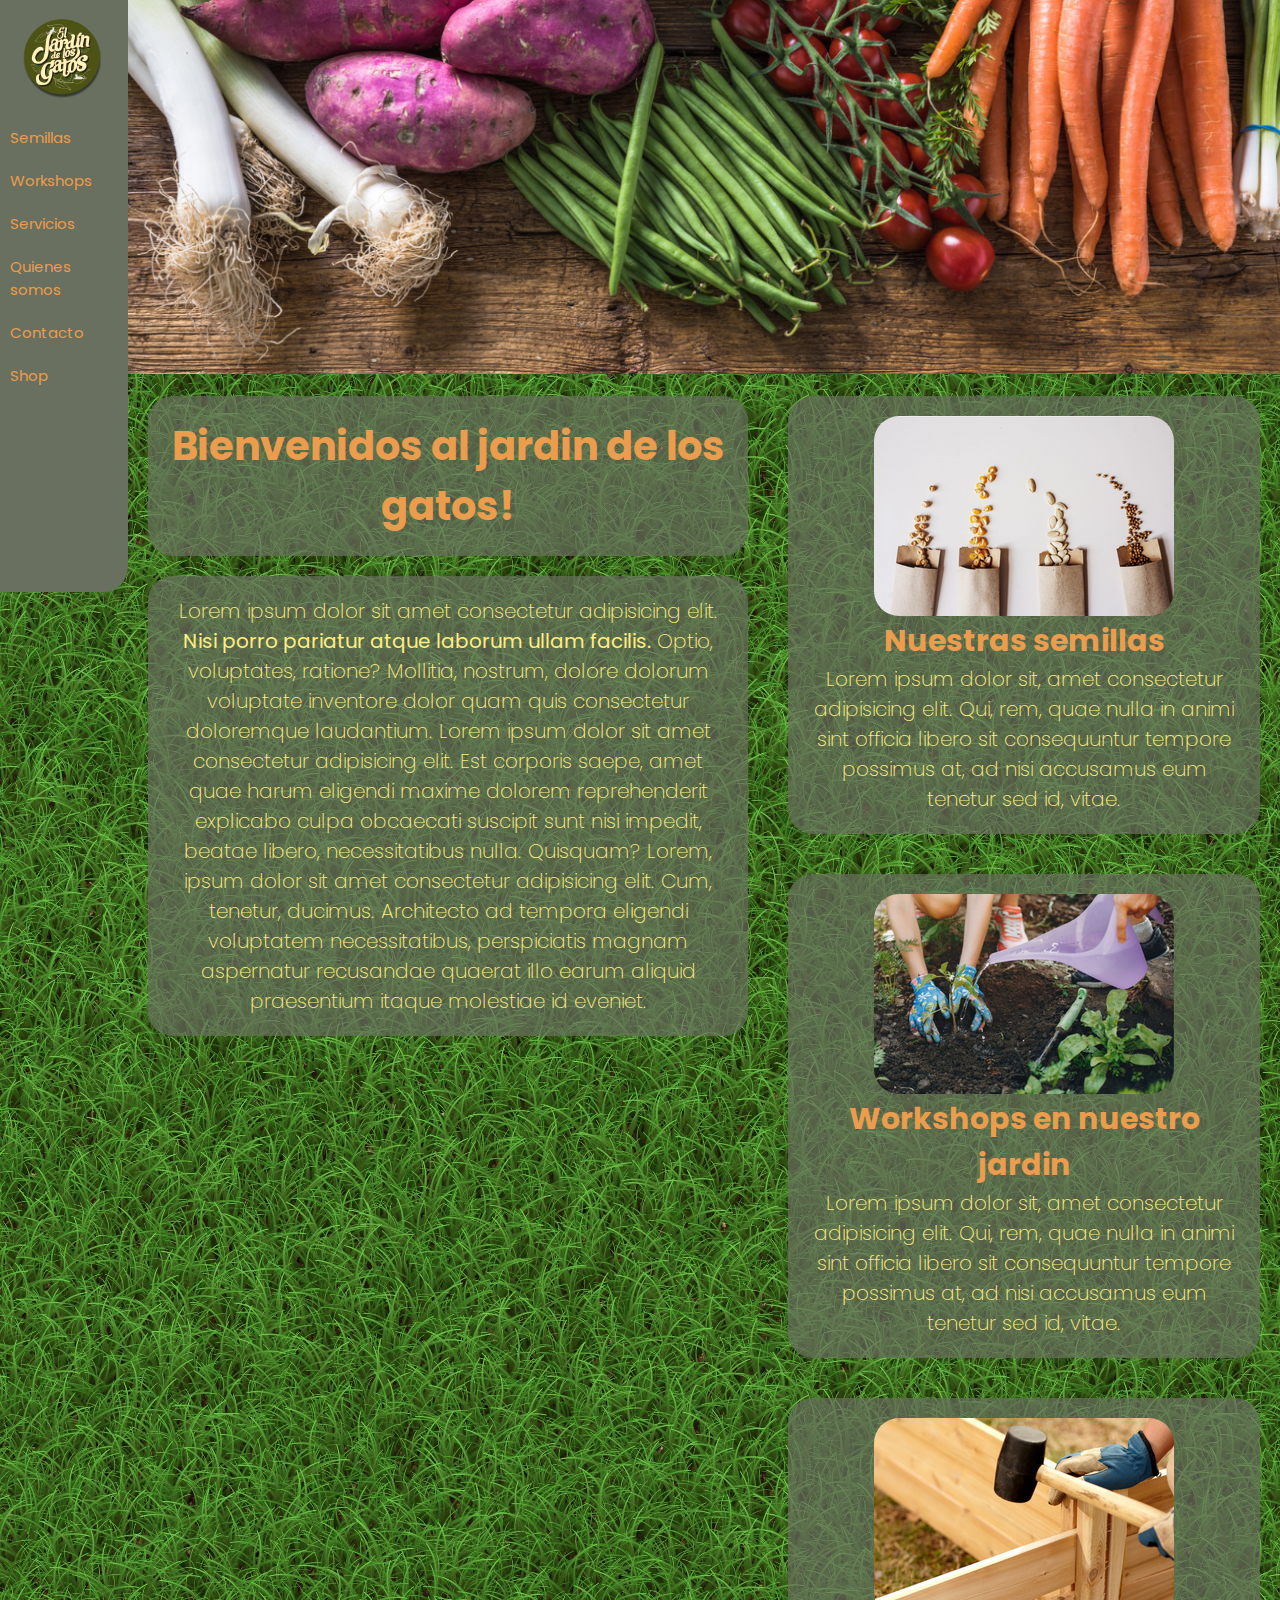
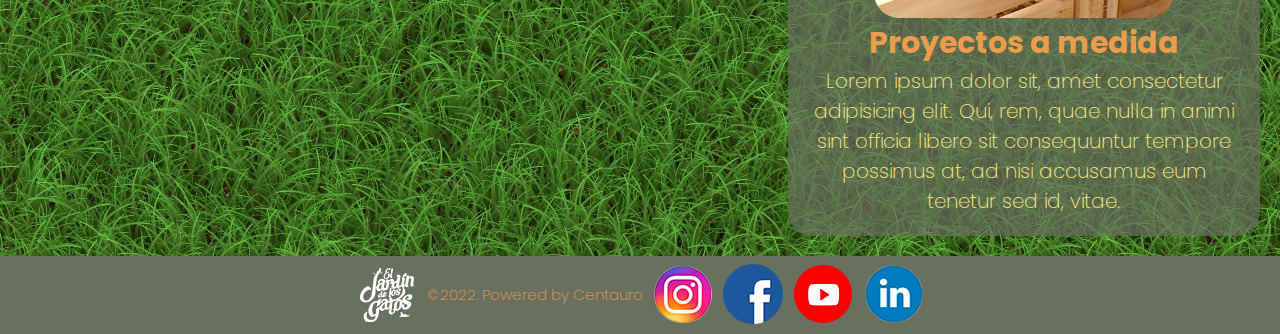
<file: index.html>
<!DOCTYPE html>
<html lang="en">
<head>
	<meta charset="UTF-8">
	<meta name="viewport" content="width=device-width, initial-scale=1.0">
	<title>El jardin de los gatos</title>
	<link rel="shortcut icon" href="img/favicon.ico">
	<link rel="stylesheet" href="css/style.css">
</head>
<body>
    <!-- Start Container -->
    <div class="grid-container">
        <!-- Start-Nav -->
	<nav id="nav-grid">
        <a href="/index.html">
            <img src="img/isologo-transparente-2.svg" class="isologo"  alt="Isologo del jardin de los gatos">
		</a>
        <ul>
			<li><a href="views/semillas.html">Semillas</a></li>
			<li><a href="views/workshops.html">Workshops</a></li>
			<li><a href="views/servicios.html">Servicios</a></li>
			<li><a href="views/quienes-somos.html">Quienes somos</a></li>
			<li><a href="views/contacto.html">Contacto</a></li>
			<li><a href="views/shop.html">Shop</a></li>
		</ul>
	</nav>
    <!-- End-Nav -->
    <header id="header-grid">
        <img src="img/shop-hero-4.png" alt="una fantastica cosecha de vegetales">
    </header>
    <!-- Start Main -->
    <main id="main-grid">
        <h1 class="text-center grey-background-h1">Bienvenidos al jardin de los gatos!</h1>
        <p class="text-center grey-background">Lorem ipsum dolor sit amet consectetur adipisicing elit.
            <strong> Nisi porro pariatur atque laborum ullam facilis.</strong> Optio, voluptates, ratione? Mollitia, nostrum, 
            <b></b>dolore dolorum voluptate inventore dolor quam quis consectetur doloremque laudantium. 
            Lorem ipsum dolor sit amet consectetur adipisicing elit. Est corporis saepe, amet quae harum eligendi maxime dolorem 
            reprehenderit explicabo culpa obcaecati suscipit sunt nisi impedit, beatae libero, necessitatibus nulla. Quisquam? 
            Lorem, ipsum dolor sit amet consectetur adipisicing elit. Cum, tenetur, ducimus. Architecto ad tempora eligendi 
            voluptatem necessitatibus, perspiciatis magnam aspernatur recusandae quaerat illo earum aliquid praesentium itaque
            molestiae id eveniet.</b></p>
    </main>
    <!-- End Main -->
    <aside id="aside-grid">
        <article class="grey-background-articules text-center">
            <figure>
                <a href="views/semillas.html">
                    <img class="round-borders-25" src="img/semillas-small.png" alt="algunos tipos de semillas">
                </a>
            </figure>
                <h2>Nuestras semillas</h2>
                    <p>Lorem ipsum dolor sit, amet consectetur adipisicing elit. Qui, rem, quae nulla in animi sint officia libero sit consequuntur tempore possimus at, ad nisi accusamus eum tenetur sed id, vitae. </p>
        </article>
        <article class="grey-background-articules text-center">
            <figure>
                <a href="views/workshops.html">
                    <img class="round-borders-25" src="img/workshops-small.png" alt="personas trabajando en la huerta">
                </a>
            </figure>
                <h2>Workshops en nuestro jardin</h2>
                    <p>Lorem ipsum dolor sit, amet consectetur adipisicing elit. Qui, rem, quae nulla in animi sint officia libero sit consequuntur tempore possimus at, ad nisi accusamus eum tenetur sed id, vitae. </p>
        </article>
        <article class="grey-background-articules text-center">
            <figure>
                <a href="views/servicios.html">
                    <img class="round-borders-25" src="img/servicios-small.png" alt="armado de un cantero de madera">
                </a>
            </figure>
                <h2>Proyectos a medida</h2>
                    <p>Lorem ipsum dolor sit, amet consectetur adipisicing elit. Qui, rem, quae nulla in animi sint officia libero sit consequuntur tempore possimus at, ad nisi accusamus eum tenetur sed id, vitae.</p>
        </article>		
    </aside>
    <!-- Start-Footer -->
    <footer id="footer-grid">
        <img class="f-spacing" src="img/jardin-de-los-gatos-B.svg" alt="Isologo del jardin de los gatos">
            <p class="f-spacing text-powered-by">©2022. Powered by Centauro</p>
        <a href="https://www.instagram.com" target="_blank">
            <img class="f-spacing" src="img/instagram-logo.svg" class="sn-logos" alt="icono de instagram">
        </a>
        <a href="https://www.facebook.com" target="_blank">
            <img class="f-spacing" src="img/facebook-logo.svg" class="sn-logos" alt="icono de facebook">
        </a>
        <a href="https://www.youtube.com" target="_blank">
            <img class="f-spacing" src="img/youtube-logo.svg" class="sn-logos" alt="icono de youtube">
        </a>
        <a href="https://www.linkedin.com" target="_blank">
            <img class="f-spacing" src="img/linkedin-logo.svg" class="sn-logos" alt="icono de linkedin">
        </a>
    </footer>
</div>
	<!-- End-Container -->
</body>
</html>
</file>
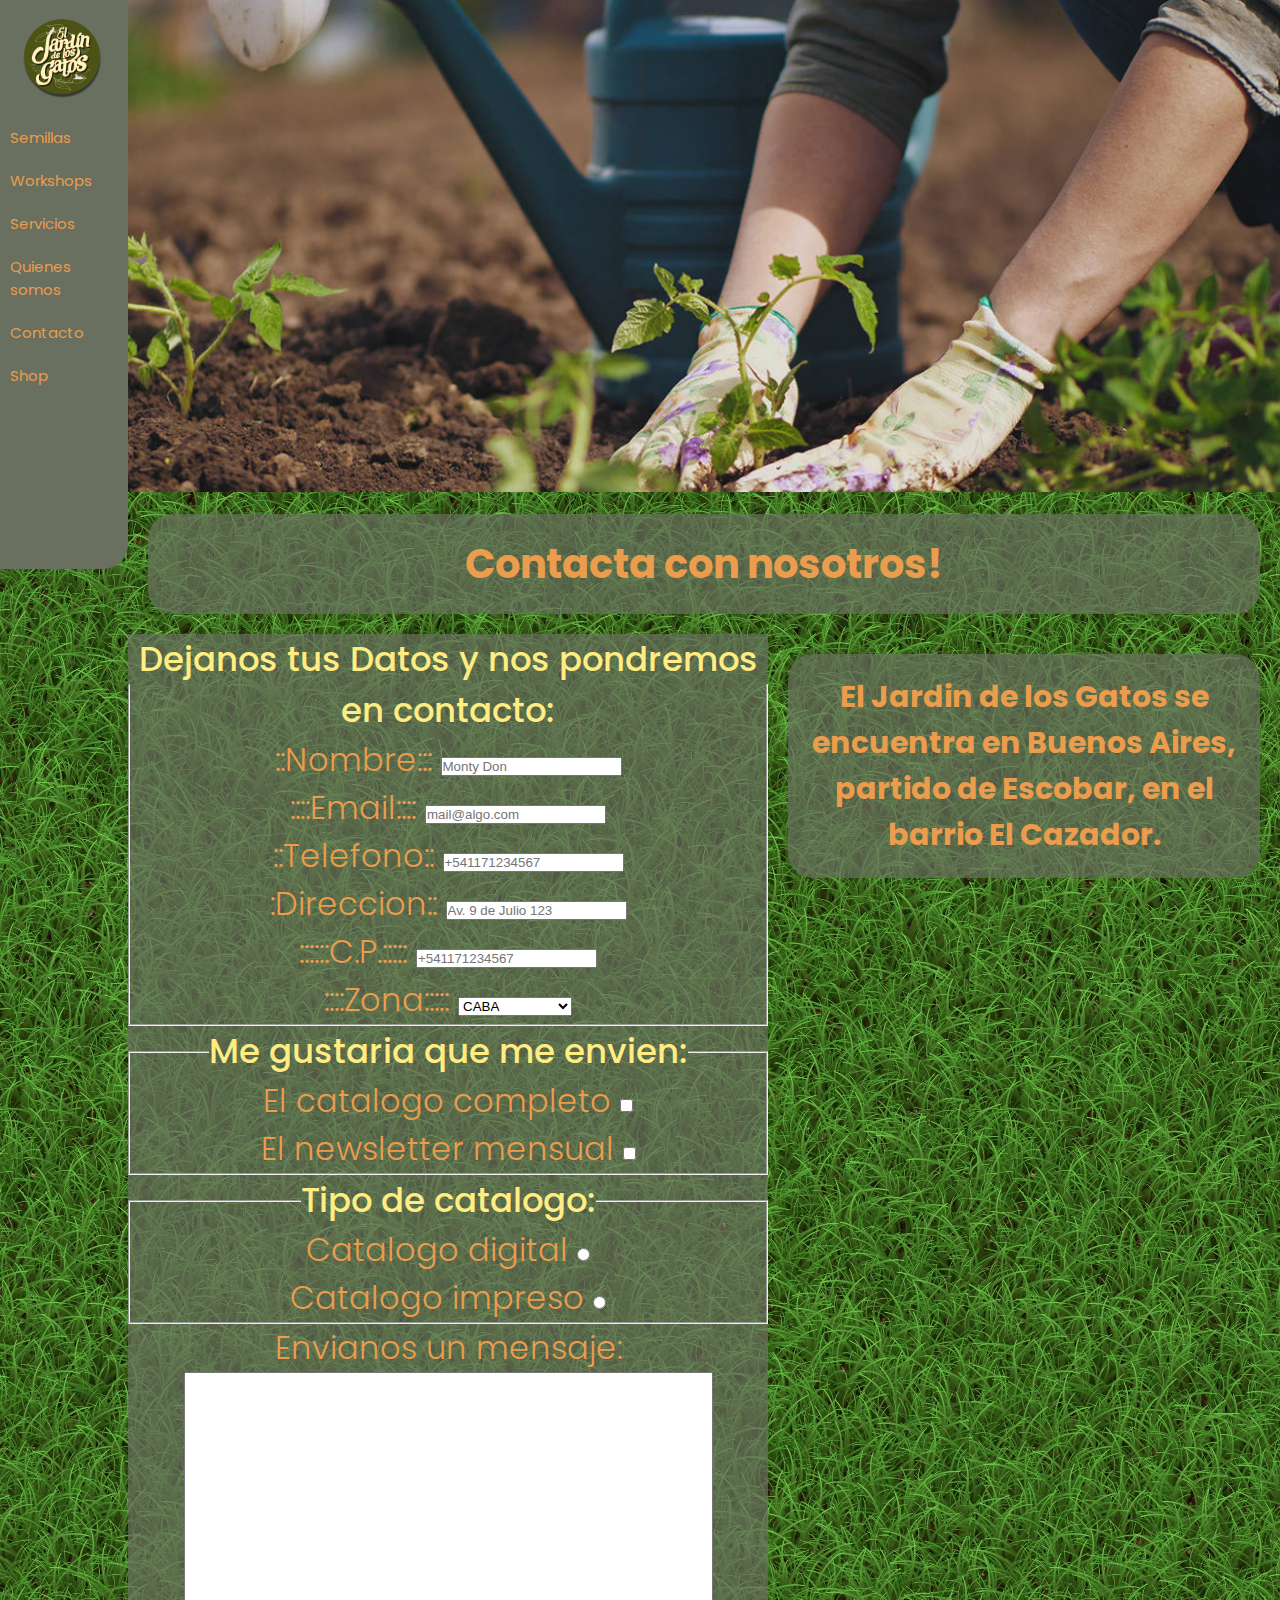
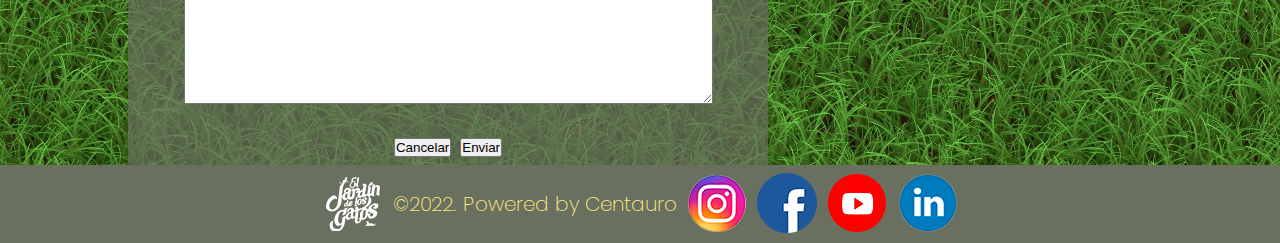
<file: views/contacto.html>
<!DOCTYPE html>
<html lang="en">
<head>
	<meta charset="UTF-8">
	<meta name="viewport" content="width=device-width, initial-scale=1.0">
	<title>Contacto - El jardin de los gatos</title>
	<link rel="shortcut icon" href="../img/favicon.ico">
	<link rel="stylesheet" href="../css/style.css">
</head>
<body>
	<!-- Start-Container -->
	<div class="grid-container">
		<!-- Start-Nav -->
	<nav id="nav-grid">
		<a href="../index.html">
			<img src="../img/isologo-transparente-2.svg" class="isologo" alt="Isologo del jardin de los gatos">
		</a>
		<ul>
			<li><a href="../views/semillas.html">Semillas</a></li>
			<li><a href="../views/workshops.html">Workshops</a></li>
			<li><a href="../views/servicios.html">Servicios</a></li>
			<li><a href="../views/quienes-somos.html">Quienes somos</a></li>
			<li><a href="#contacto">Contacto</a></li>
			<li><a href="../views/shop.html">Shop</a></li>
		</ul>
	</nav>
	<!-- End-Nav -->
	<header id="header-grid">
		<img src="../img/contact.png" alt="Una persona plantando tomates">
		<br>
		<h1 class="text-center grey-background-h1">Contacta con nosotros!</h1>
    </header>
	<!-- Start-Main -->
	<main id="main-grid">
		<section>
			<form action="envio.php" id="contacto">
				<fieldset>
					<legend>Dejanos tus Datos y nos pondremos en contacto:</legend>
					<label for="name">::Nombre:::</label>
					<input type="text" id="name" placeholder="Monty Don">
					<br>
					<label for="email">::::Email::::</label>
					<input type="email" id="email" placeholder="mail@algo.com">
					<br>
					<label for="telefono">::Telefono::</label>
					<input type="tel" id="telefono" placeholder="+541171234567">
					<br>
					<label for="direccion">:Direccion::</label>
					<input type="text" id="direccion" placeholder="Av. 9 de Julio 123">
					<br>
					<label for="cp">::::::C.P.:::::</label>
					<input type="text" id="cp" placeholder="+541171234567">
					<br>
					<label for="">::::Zona:::::</label>
					<select name="zona" id="zona">
						<option value="caba">CABA</option>
						<option value="bsas">Buenos Aires</option>
						<option value="interior">Interior del pais</option>
					</select>
				</fieldset>
				<fieldset>
					<legend>Me gustaria que me envien:</legend>
					<label for="catalogo">El catalogo completo</label>
					<input type="checkbox" id="catalogo" value="catalogo">
					<br><label for="newsletter">El newsletter mensual</label>
					<input type="checkbox" id="newsletter" value="newsletter">
				</fieldset>
				<fieldset>
					<legend>Tipo de catalogo:</legend>
					<label for="digital">Catalogo digital</label>
					<input type="radio" id="digital" name="tipo-de-catalogo" value="digital">
					<br>
					<label for="impreso">Catalogo impreso</label>
					<input type="radio" id="impreso" name="tipo-de-catalogo" value="impreso">
					<br>
				</fieldset>
				<label for="mensaje">Envianos un mensaje:</label>
				<br>
				<textarea name="" id="mensaje" cols="64" rows="22"></textarea>
				<br>
				<input type="reset" value="Cancelar">
				<input type="submit" value="Enviar">
			</form>  
		</section>
	</main>
	<!-- End-Main -->
	<aside id="aside-grid">
		<section>
			<h2 class="text-center grey-background-articules">El Jardin de los Gatos se encuentra en Buenos Aires, partido de Escobar, en el barrio El Cazador.		
			</h2>
			<div class="text-center">
				<iframe class="photo-size" src="https://www.google.com/maps/embed?pb=!1m18!1m12!1m3!1d6590.046747241598!2d-58.76324277003583!3d-34.324424122131!2m3!1f0!2f0!3f0!3m2!1i1024!2i768!4f13.1!3m3!1m2!1s0x95bb608abdf2b761%3A0x83151a013d64de5!2sEl%20Cazador%2C%20Bel%C3%A9n%20de%20Escobar%2C%20Provincia%20de%20Buenos%20Aires!5e0!3m2!1ses-419!2sar!4v1653788961650!5m2!1ses-419!2sar" width="600" height="450" style="border:0;" allowfullscreen="" loading="lazy" referrerpolicy="no-referrer-when-downgrade"></iframe>
			</div>
		</section>
	</aside>
    <footer id="footer-grid">
		<img class="f-spacing" src="../img/jardin-de-los-gatos-B.svg" alt="Isologo del jardin de los gatos">
		<p class="f-spacing">©2022. Powered by Centauro</p>
		<a href="https://www.instagram.com" target="_blank">
			<img class="f-spacing" src="../img/instagram-logo.svg" alt="icono de instagram">
		</a>
		<a href="https://www.facebook.com" target="_blank">
			<img class="f-spacing" src="../img/facebook-logo.svg" alt="icono de facebook">
		</a>
		<a href="https://www.youtube.com" target="_blank">
			<img class="f-spacing" src="../img/youtube-logo.svg" alt="icono de youtube">
		</a>
		<a href="https://www.linkedin.com" target="_blank">
			<img class="f-spacing" src="../img/linkedin-logo.svg" alt="icono de linkedin">
		</a>
    </footer>
</div>
<!-- End-Container -->
</body>
</html>
</file>
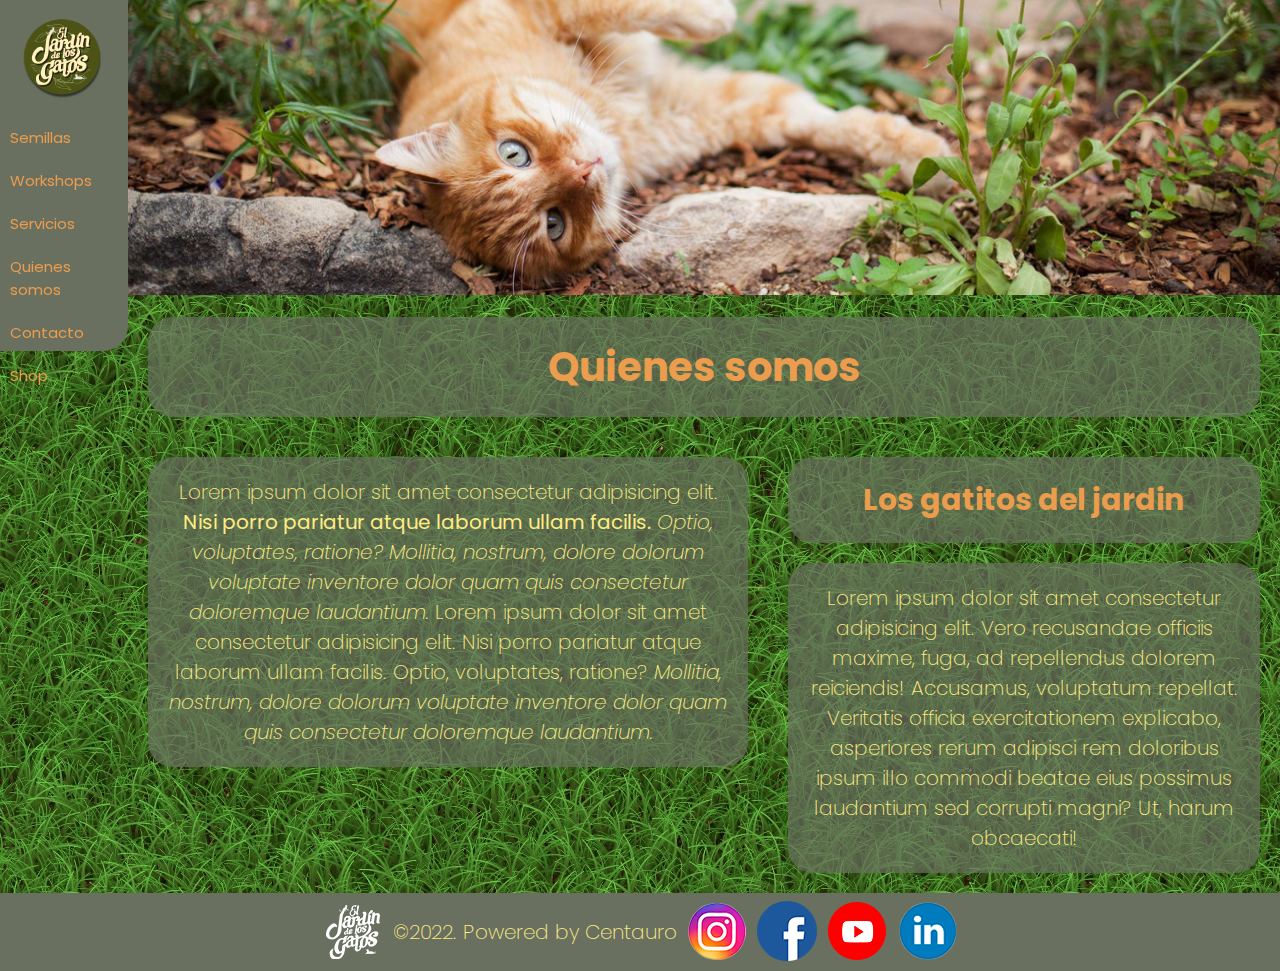
<file: views/quienes-somos.html>
<!DOCTYPE html>
<html lang="en">
<head>
	<meta charset="UTF-8">
	<meta name="viewport" content="width=device-width, initial-scale=1.0">
	<title>Quienes somos - El jardin de los gatos</title>
	<link rel="shortcut icon" href="../img/favicon.ico">
	<link rel="stylesheet" href="../css/style.css">
</head>
<body>
    <!-- Start-Container -->
    <div class="grid-container">
        <!-- Start-Nav -->
	<nav id="nav-grid">
		<a href="../index.html">
            <img src="../img/isologo-transparente-2.svg" class="isologo" alt="Isologo del jardin de los gatos">
		</a>
		<ul>
			<li><a href="../views/semillas.html">Semillas</a></li>
			<li><a href="../views/workshops.html">Workshops</a></li>
			<li><a href="../views/servicios.html">Servicios</a></li>
			<li><a href="../views/quienes-somos.html">Quienes somos</a></li>
			<li><a href="../views/contacto.html#contacto">Contacto</a></li>
			<li><a href="../views/shop.html">Shop</a></li>
		</ul>
	</nav>
    <!-- End-Nav -->
	<header id="header-grid">
        <img src="../img/quienes-somos.png" alt="Un gatito acostado en el jardin">
        <br>
        <h1 class="text-center grey-background-h1">Quienes somos</h1>
    </header>
    <main id="main-grid">
        <p class="text-center grey-background">Lorem ipsum dolor sit amet consectetur adipisicing elit.
            <b> Nisi porro pariatur atque laborum ullam facilis.</b><em> Optio, voluptates, ratione? Mollitia, 
                nostrum, dolore dolorum voluptate inventore dolor quam quis consectetur doloremque laudantium.
            </em> Lorem ipsum dolor sit amet consectetur adipisicing elit. Nisi porro pariatur atque laborum ullam facilis. 
            Optio, voluptates, ratione?<i> Mollitia, nostrum, dolore dolorum voluptate inventore dolor quam quis consectetur 
            doloremque laudantium.</i>
        </p>
    </main>
    <aside>
        <h2 class="text-center grey-background">Los gatitos del jardin</h2>
        <p class="text-center grey-background">Lorem ipsum dolor sit amet consectetur adipisicing elit. Vero recusandae officiis maxime, 
            fuga, ad repellendus dolorem reiciendis! Accusamus, voluptatum repellat. Veritatis officia exercitationem explicabo, 
            asperiores rerum adipisci rem doloribus ipsum illo commodi beatae eius possimus laudantium sed corrupti magni? 
            Ut, harum obcaecati!
        </p>
    </aside>
    <footer id="footer-grid">
        <img class="f-spacing" src="../img/jardin-de-los-gatos-B.svg" alt="Isologo del jardin de los gatos">
        <p class="f-spacing">©2022. Powered by Centauro</p>
        <a href="https://www.instagram.com" target="_blank">
            <img class="f-spacing" src="../img/instagram-logo.svg" alt="icono de instagram">
        </a>
        <a href="https://www.facebook.com" target="_blank">
            <img class="f-spacing" src="../img/facebook-logo.svg" alt="icono de facebook">
        </a>
        <a href="https://www.youtube.com" target="_blank">
            <img class="f-spacing" src="../img/youtube-logo.svg" alt="icono de youtube">
        </a>
        <a href="https://www.linkedin.com" target="_blank">
            <img class="f-spacing" src="../img/linkedin-logo.svg" alt="icono de linkedin">
        </a>
    </footer>
</div>	
<!-- End-Container -->
</body>
</html>
</file>
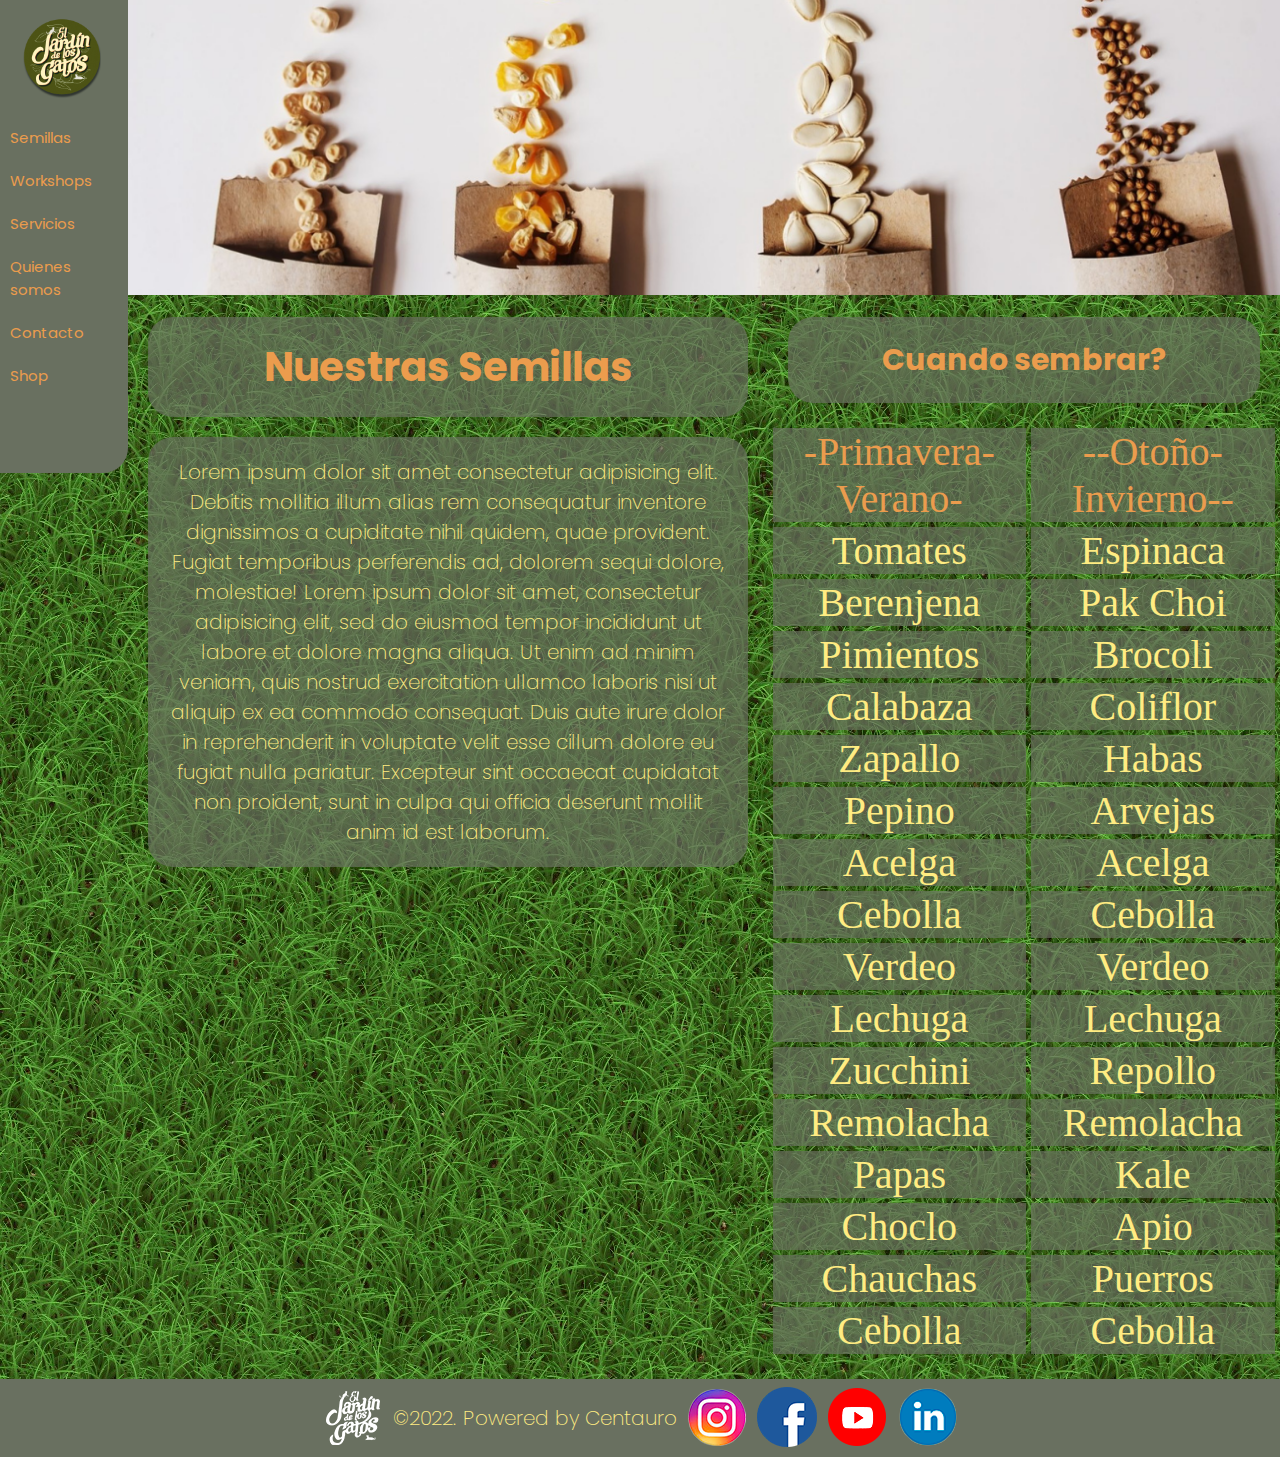
<file: views/semillas.html>
<!DOCTYPE html>
<html lang="en">
<head>
	<meta charset="UTF-8">
	<meta name="viewport" content="width=device-width, initial-scale=1.0">
	<title>Semillas - El jardin de los gatos</title>
	<link rel="shortcut icon" href="../img/favicon.ico">
	<link rel="stylesheet" href="../css/style.css">
</head>
<body>
	<!-- Start-Container -->
	<div class="grid-container">
		<!-- Start-Nav -->
	<nav id="nav-grid">
		<a href="../index.html">
            <img src="../img/isologo-transparente-2.svg" class="isologo" alt="Isologo del jardin de los gatos">
		</a>
		<ul>
			<li><a href="../views/semillas.html">Semillas</a></li>
			<li><a href="../views/workshops.html">Workshops</a></li>
			<li><a href="../views/servicios.html">Servicios</a></li>
			<li><a href="../views/quienes-somos.html">Quienes somos</a></li>
			<li><a href="../views/contacto.html#contacto">Contacto</a></li>
			<li><a href="../views/shop.html">Shop</a></li>
		</ul>
	</nav>
	<!-- End-Nav -->
	<header id="header-grid">
        <img src="../img/semillas.png" alt="Diferentes tipos de semillas esparcidas">
    </header>
	<!-- Start-Main -->
	<main id="main-grid">
		<h1 class="text-center grey-background-h1">Nuestras Semillas</h1>
		<p class="text-center grey-background">Lorem ipsum dolor sit amet consectetur adipisicing elit. Debitis mollitia 
			illum alias rem consequatur inventore dignissimos a cupiditate nihil quidem, quae provident. Fugiat temporibus perferendis ad, 
			dolorem sequi dolore, molestiae! Lorem ipsum dolor sit amet, consectetur adipisicing elit, sed do eiusmod tempor incididunt 
			ut labore et dolore magna aliqua. Ut enim ad minim veniam, quis nostrud exercitation ullamco laboris nisi ut aliquip ex 
			ea commodo consequat. Duis aute irure dolor in reprehenderit in voluptate velit esse cillum dolore eu fugiat nulla pariatur. 
			Excepteur sint occaecat cupidatat non  proident, sunt in culpa qui officia deserunt mollit anim id est laborum.</p>
    </main>
	<aside>
        <h2 class="text-center grey-background-articules">Cuando sembrar?</h2>
        <section class="text-center">
                <table class="table-center margin-table cellpadding="12px" cellspacing="5px">
                    <tr>
                        <th>-Primavera-Verano-</th>
                        <th>--Otoño-Invierno--</th>
                    </tr>
                    <tr>
                        <td>Tomates</td>
                        <td>Espinaca</td>
                    </tr>
                    <tr>
                        <td>Berenjena</td>
                        <td>Pak Choi</td>
                    </tr>
                    <tr>
                        <td>Pimientos</td>
                        <td>Brocoli</td>
                    </tr>
                    <tr>
                        <td>Calabaza</td>
                        <td>Coliflor</td>
                    </tr>
                    <tr>
                        <td>Zapallo</td>
						<td>Habas</td>
                    </tr>
                    <tr>
                        <td>Pepino</td>
                        <td>Arvejas</td>
                    </tr>
                    <tr>
                        <td>Acelga</td>
                        <td>Acelga</td>
                    </tr>
					<tr>
						<td>Cebolla</td>
						<td>Cebolla</td>
					</tr>
					<tr>
						<td>Verdeo</td>
						<td>Verdeo</td>
					</tr>
					<tr>
						<td>Lechuga</td>
						<td>Lechuga</td>
					</tr>
					<tr>
						<td>Zucchini</td>
						<td>Repollo</td>
					</tr>
					<tr>
						<td>Remolacha</td>
						<td>Remolacha</td>
					</tr>
					<tr>
						<td>Papas</td>
						<td>Kale</td>
					</tr>
					<tr>
						<td>Choclo</td>
						<td>Apio</td>
					</tr>
					<tr>
						<td>Chauchas</td>
						<td>Puerros</td>
					</tr>
					<tr>
						<td>Cebolla</td>
						<td>Cebolla</td>
					</tr>
                </table> 
        </section>
    </aside>
	<!-- End-Main -->
    <footer id="footer-grid">
        <img class="f-spacing" src="../img/jardin-de-los-gatos-B.svg" alt="Isologo del jardin de los gatos">
        <p class="f-spacing">©2022. Powered by Centauro</p>
        <a href="https://www.instagram.com" target="_blank">
            <img class="f-spacing" src="../img/instagram-logo.svg" alt="icono de instagram">
		</a>
		<a href="https://www.facebook.com" target="_blank">
			<img class="f-spacing" src="../img/facebook-logo.svg" alt="icono de facebook">
		</a>
		<a href="https://www.youtube.com" target="_blank">
			<img class="f-spacing" src="../img/youtube-logo.svg" alt="icono de youtube">
		</a>
		<a href="https://www.linkedin.com" target="_blank">
			<img class="f-spacing" src="../img/linkedin-logo.svg" alt="icono de linkedin">
		</a>
    </footer>
</div>
	<!-- End-Container -->
</body>
</html>
</file>
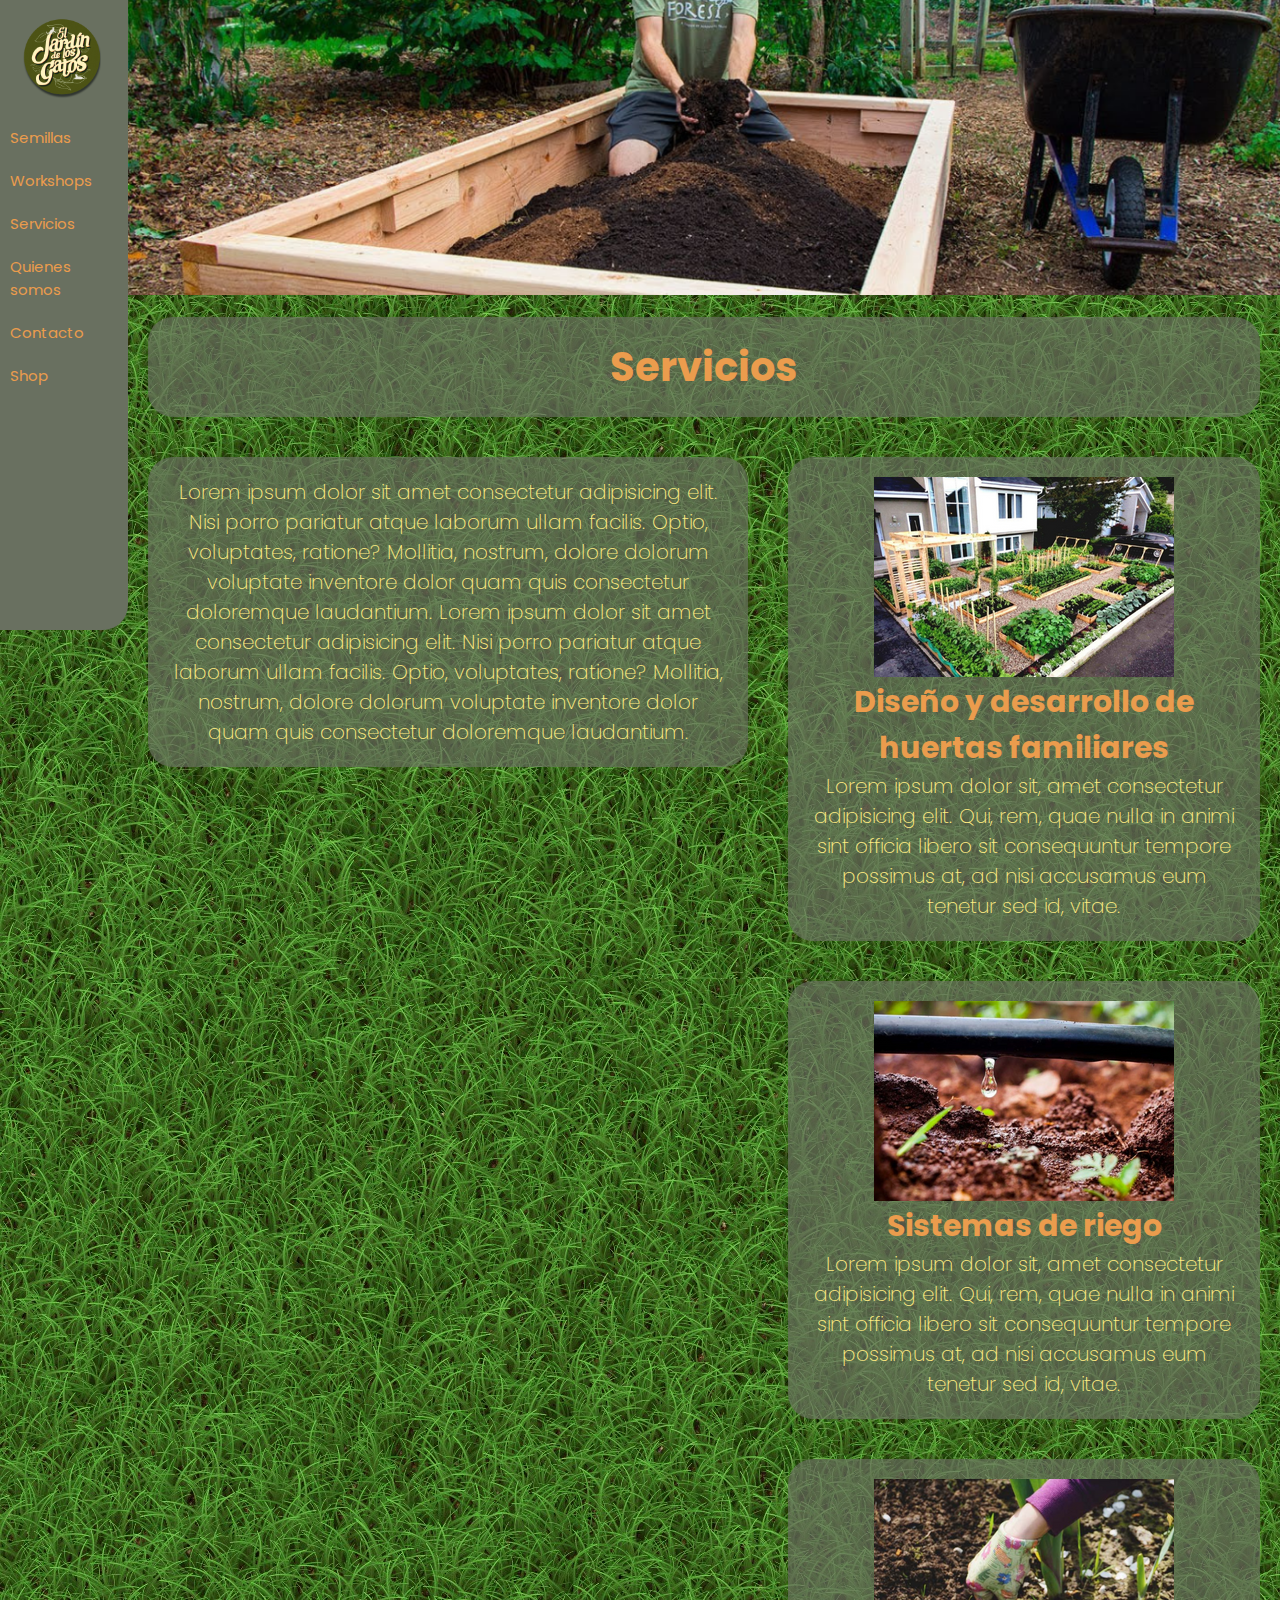
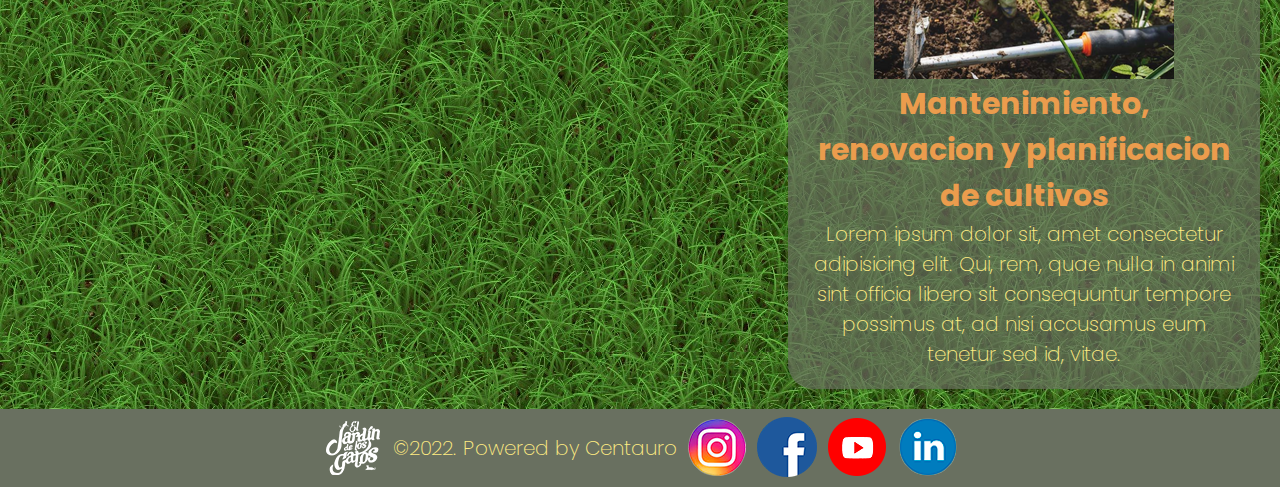
<file: views/servicios.html>
<!DOCTYPE html>
<html lang="en">
<head>
	<meta charset="UTF-8">
	<meta name="viewport" content="width=device-width, initial-scale=1.0">
	<title>Servicios - El jardin de los gatos</title>
	<link rel="shortcut icon" href="../img/favicon.ico">
	<link rel="stylesheet" href="../css/style.css">
</head>
<body>
	<!-- Start-Container -->
	<div class="grid-container">
		<!-- Start-Nav -->
	<nav id="nav-grid">
		<a href="../index.html">
			<img src="../img/isologo-transparente-2.svg" class="isologo" alt="Isologo del jardin de los gatos">
		</a>
		<ul>
			<li><a href="../views/semillas.html">Semillas</a></li>
			<li><a href="../views/workshops.html">Workshops</a></li>
			<li><a href="../views/servicios.html">Servicios</a></li>
			<li><a href="../views/quienes-somos.html">Quienes somos</a></li>
			<li><a href="../views/contacto.html#contacto">Contacto</a></li>
			<li><a href="../views/shop.html">Shop</a></li>
		</ul>
	</nav>
	<!-- End-Nav -->
    <header id="header-grid">
		<img src="../img/servicios.png" alt="">
		<h1 class="text-center grey-background-h1">Servicios</h1>
    </header>
    <main id="main-grid">
		<p class="text-center grey-background">Lorem ipsum dolor sit amet consectetur adipisicing elit. Nisi porro pariatur atque 
			laborum ullam facilis. Optio, voluptates, ratione? Mollitia, nostrum, dolore dolorum voluptate inventore dolor quam quis 
			consectetur doloremque laudantium. Lorem ipsum dolor sit amet consectetur adipisicing elit. Nisi porro pariatur atque 
			laborum ullam facilis. Optio, voluptates, ratione? Mollitia, nostrum, dolore dolorum voluptate inventore dolor quam quis 
			consectetur doloremque laudantium.</p>
	</main>
	<aside id="aside-grid">
		<article class="grey-background-articules text-center">
			<figure>
				<a href="../views/contacto.html">
					<img src="../img/design-small.png" alt="">
				</a>
				<h2>Diseño y desarrollo de huertas familiares</h2>
				<p>Lorem ipsum dolor sit, amet consectetur adipisicing elit. Qui, rem, quae nulla in animi sint officia libero sit consequuntur tempore possimus at, ad nisi accusamus eum tenetur sed id, vitae. </p>
			</figure>
		</article>
		<article class="grey-background-articules text-center">
			<figure>
				<a href="../views/contacto.html">
					<img src="../img/riego-small.png" alt="">
				</a>
				<h2>Sistemas de riego</h2>
				<p>Lorem ipsum dolor sit, amet consectetur adipisicing elit. Qui, rem, quae nulla in animi sint officia libero sit consequuntur tempore possimus at, ad nisi accusamus eum tenetur sed id, vitae. </p>
			</figure>
		</article>
		<article class="grey-background-articules text-center">	    
			<figure>
				<a href="../views/contacto.html">
					<img src="../img/mantenimiento-small.png" alt="">
				</a>
				<h2>Mantenimiento, renovacion y planificacion de cultivos</h2>
				<p>Lorem ipsum dolor sit, amet consectetur adipisicing elit. Qui, rem, quae nulla in animi sint officia libero sit consequuntur tempore possimus at, ad nisi accusamus eum tenetur sed id, vitae.</p>
			</figure>
		</article>
	</aside>
	<!-- Start-Footer -->
    <footer id="footer-grid">
		<img class="f-spacing" src="../img/jardin-de-los-gatos-B.svg" alt="Isologo del jardin de los gatos">
		<p class="f-spacing">©2022. Powered by Centauro</p>
		<a href="https://www.instagram.com" target="_blank">
			<img class="f-spacing" src="../img/instagram-logo.svg" alt="icono de instagram">
		</a>
		<a href="https://www.facebook.com" target="_blank">
			<img class="f-spacing" src="../img/facebook-logo.svg" alt="icono de facebook">
		</a>
		<a href="https://www.youtube.com" target="_blank">
			<img class="f-spacing" src="../img/youtube-logo.svg" alt="icono de youtube">
		</a>
		<a href="https://www.linkedin.com" target="_blank">
			<img class="f-spacing" src="../img/linkedin-logo.svg" alt="icono de linkedin">
		</a>
    </footer>
</div>
	<!-- End-Container -->
</body>
</html>
</file>
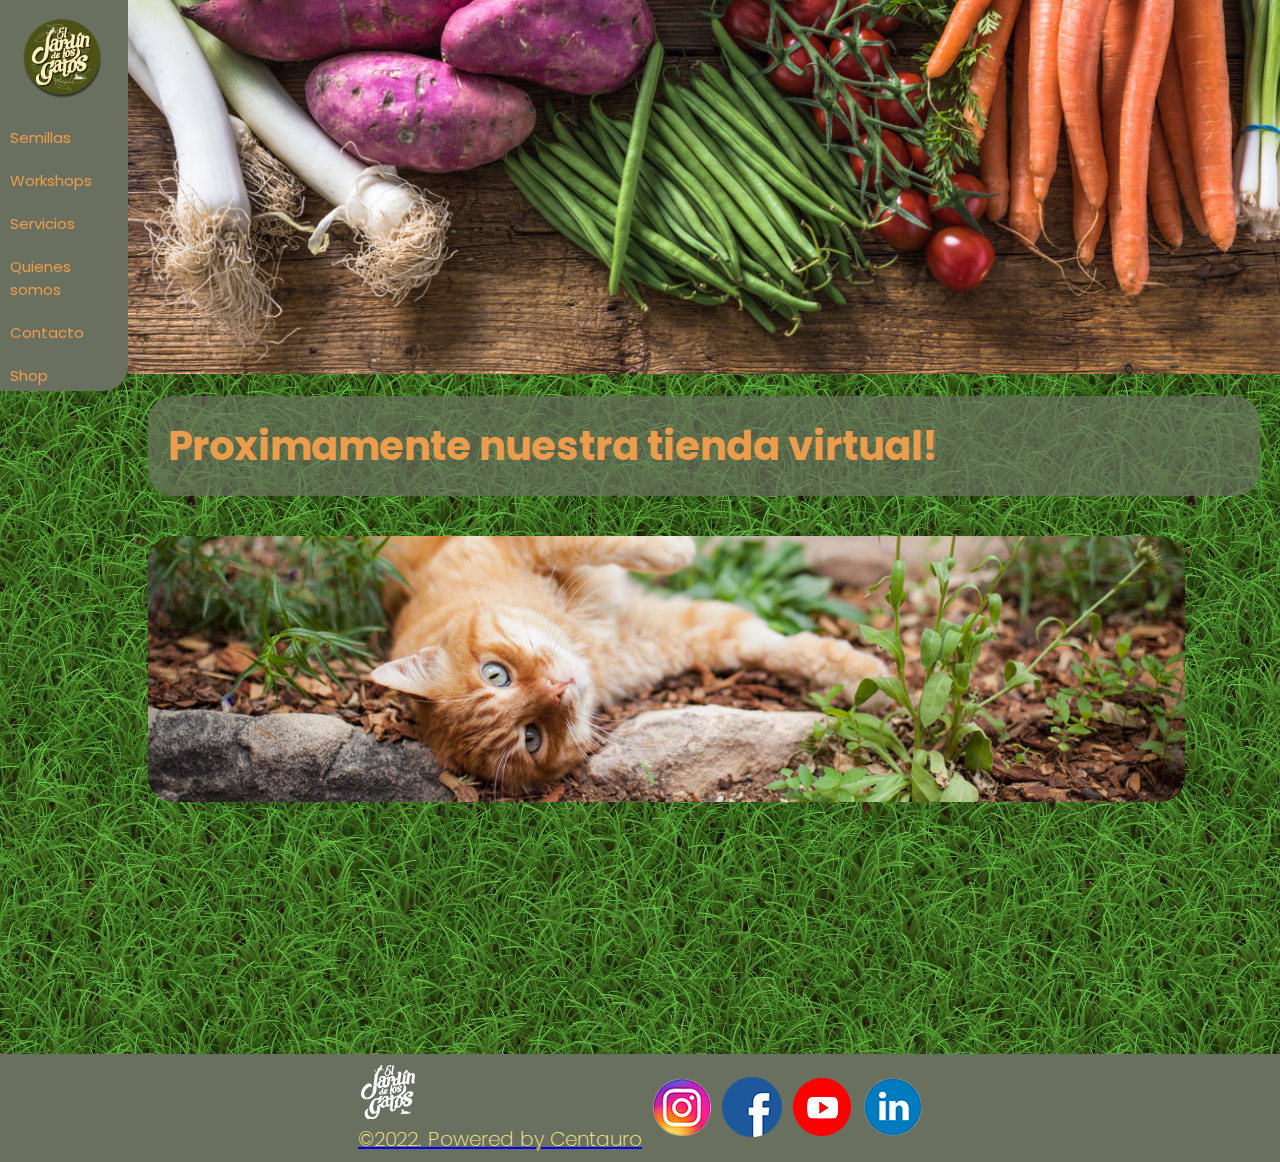
<file: views/shop.html>
<!DOCTYPE html>
<html lang="en">
<head>
	<meta charset="UTF-8">
	<meta name="viewport" content="width=device-width, initial-scale=1.0">
	<title>Shop - Shop - El jardin de los gatos</title>
	<link rel="shortcut icon" href="../img/favicon.ico">
	<link rel="stylesheet" href="../css/style.css">
</head>
<body>
	<!-- Start-Container -->
	<div class="grid-container">
		<!-- Start-Nav -->
	<nav id="nav-grid">
		<a href="../index.html">
			<img src="../img/isologo-transparente-2.svg" class="isologo" alt="Isologo del jardin de los gatos">
		</a>
		<ul>
			<li><a href="../views/semillas.html">Semillas</a></li>
			<li><a href="../views/workshops.html">Workshops</a></li>
			<li><a href="../views/servicios.html">Servicios</a></li>
			<li><a href="../views/quienes-somos.html">Quienes somos</a></li>
			<li><a href="../views/contacto.html#contacto">Contacto</a></li>
			<li><a href="../views/shop.html">Shop</a></li>
		</ul>
	</nav>
	<!-- End-Nav -->
	<header id="header-grid">
		<img src="../img/shop-hero-4.png" alt="una fantastica cosecha de vegetales">
	<h1 class="grey-background-h1">Proximamente nuestra tienda virtual!</h1>
	<a href="../index.html">
		<img class="photo-size deep-margin-bottom" src="../img/quienes-somos.png" alt="un gatito en el jardin">
	
    </header>
	<main id="main-grid">
		
    </main>
    <footer id="footer-grid">
		<img class="f-spacing" src="../img/jardin-de-los-gatos-B.svg" alt="Isologo del jardin de los gatos">
		<p class="f-spacing">©2022. Powered by Centauro</p>
		<a href="https://www.instagram.com" target="_blank">
			<img class="f-spacing" src="../img/instagram-logo.svg" alt="icono de instagram">
		</a>
		<a href="https://www.facebook.com" target="_blank">
			<img class="f-spacing" src="../img/facebook-logo.svg" alt="icono de facebook">
		</a>
		<a href="https://www.youtube.com" target="_blank">
			<img class="f-spacing" src="../img/youtube-logo.svg" alt="icono de youtube">
		</a>
		<a href="https://www.linkedin.com" target="_blank">
			<img class="f-spacing" src="../img/linkedin-logo.svg" alt="icono de linkedin">
		</a>
    </footer>
</div>
	<!--End-Container  -->
</body>
</html>
</file>
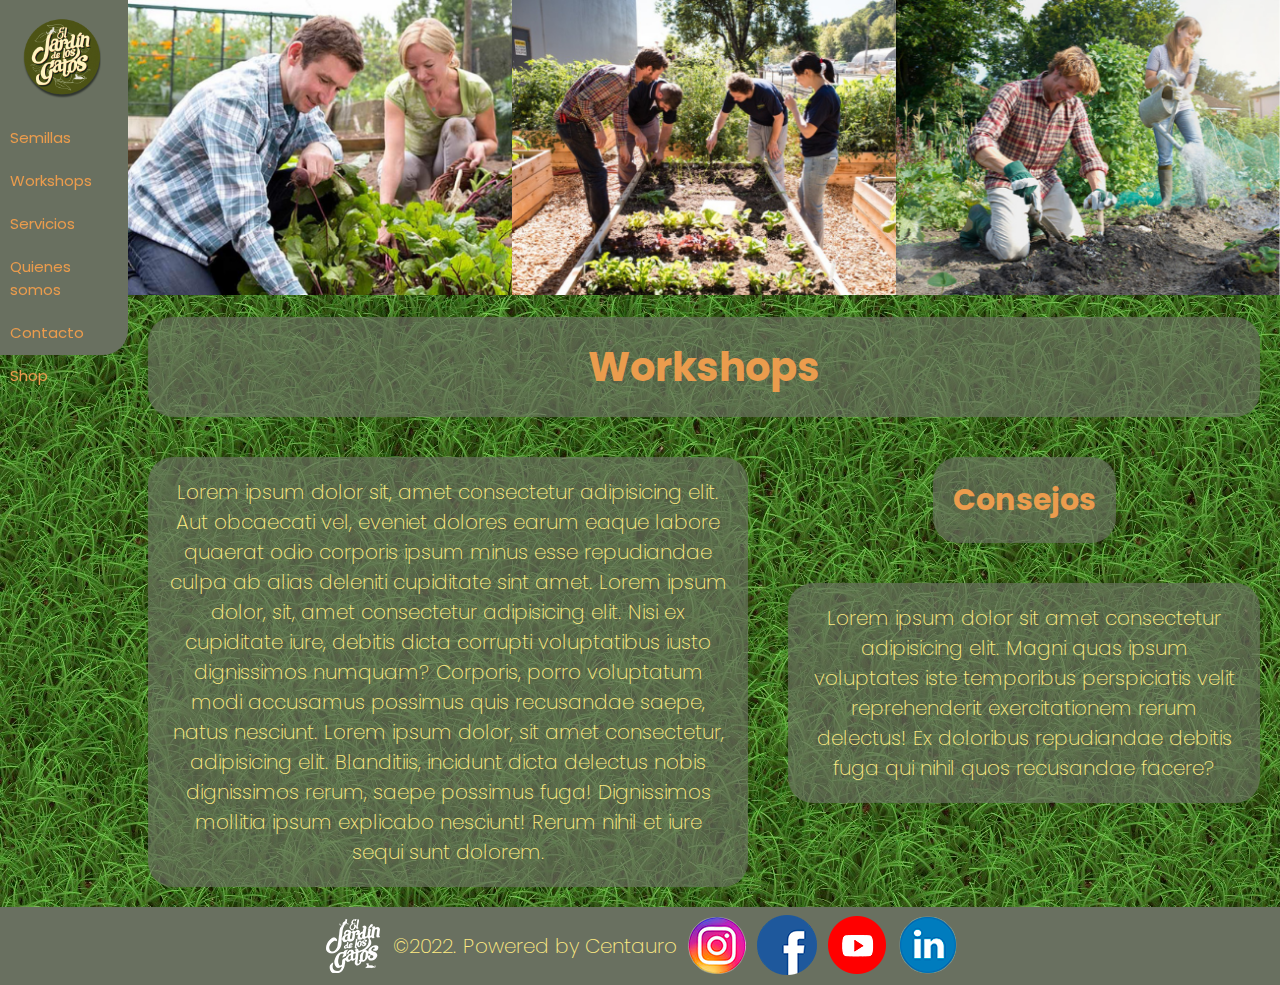
<file: views/workshops.html>
<!DOCTYPE html>
<html lang="en">
<head>
	<meta charset="UTF-8">
	<meta name="viewport" content="width=device-width, initial-scale=1.0">
	<title>Workshops - El jardin de los gatos</title>
	<link rel="shortcut icon" href="../img/favicon.ico">
	<link rel="stylesheet" href="../css/style.css">
</head>
<body>
	<!-- Start-Container -->
	<div class="grid-container">
		<!-- Start-Nav -->
	<nav id="nav-grid">
		<a href="../index.html">
            <img src="../img/isologo-transparente-2.svg" class="isologo" alt="Isologo del jardin de los gatos">
		</a>
		<ul>
			<li><a href="../views/semillas.html">Semillas</a></li>
			<li><a href="../views/workshops.html">Workshops</a></li>
			<li><a href="../views/servicios.html">Servicios</a></li>
			<li><a href="../views/quienes-somos.html">Quienes somos</a></li>
			<li><a href="../views/contacto.html#contacto">Contacto</a></li>
			<li><a href="../views/shop.html">Shop</a></li>
		</ul>
	</nav>
	<!-- End-Nav -->
	<header id="header-grid">
		<a href="contacto.html">
			<img src="../img/ws-full.png" alt="grupo de asistentes en nuestro workshop">
		</a>
		<h1 class="text-center grey-background-h1">Workshops</h1>
	</header>
	<main id="main-grid">
		<p class="text-center grey-background">
			Lorem ipsum dolor sit, amet consectetur adipisicing elit. Aut obcaecati vel, eveniet dolores earum eaque labore quaerat odio corporis ipsum minus esse repudiandae culpa ab alias deleniti cupiditate sint amet. Lorem ipsum dolor, sit, amet consectetur adipisicing elit. Nisi ex cupiditate iure, debitis dicta corrupti voluptatibus iusto dignissimos numquam? Corporis, porro voluptatum modi accusamus possimus quis recusandae saepe, natus nesciunt.
            Lorem ipsum dolor, sit amet consectetur, adipisicing elit. Blanditiis, incidunt dicta delectus nobis dignissimos rerum, saepe possimus fuga! Dignissimos mollitia ipsum explicabo nesciunt! Rerum nihil et iure sequi sunt dolorem.
        </p>
    </main>
	<aside id="aside-grid">	
			<h2 class="text-center grey-background">Consejos</h2>
			<p class="text-center grey-background">Lorem ipsum dolor sit amet consectetur adipisicing elit. Magni quas ipsum voluptates iste temporibus perspiciatis velit 
				reprehenderit exercitationem rerum delectus! Ex doloribus repudiandae debitis fuga qui nihil quos recusandae facere?</p>
	</aside>
    <footer id="footer-grid">
        <img class="f-spacing" src="../img/jardin-de-los-gatos-B.svg" alt="Isologo del jardin de los gatos">
        <p class="f-spacing">©2022. Powered by Centauro</p>
        <a href="https://www.instagram.com" target="_blank">
            <img class="f-spacing" src="../img/instagram-logo.svg" alt="icono de instagram">
		</a>
		<a href="https://www.facebook.com" target="_blank">
			<img class="f-spacing" src="../img/facebook-logo.svg" alt="icono de facebook">
		</a>
		<a href="https://www.youtube.com" target="_blank">
			<img class="f-spacing" src="../img/youtube-logo.svg" alt="icono de youtube">
		</a>
		<a href="https://www.linkedin.com" target="_blank">
			<img class="f-spacing" src="../img/linkedin-logo.svg" alt="icono de linkedin">
		</a>
    </footer>
</div>
	<!-- End-Container -->
</body>
</html>
</file>
<file: css/style.css>
@import url('https://fonts.googleapis.com/css2?family=Poppins:wght@200;300;500&display=swap');

/* reset */
*{
	margin: 0;
	padding: 0;
}
/* end reset */

html{
	font-size: 62.5%;
}

/* Selectores de etiqueta */

nav{
	background-color: rgba(105, 112, 96, 1);
	position: sticky;
    top: 0rem;
		display: flex;
        flex-direction: column;
		align-items: center;
		justify-content: center;	
}

nav a{
	display: flex;
		
}

	nav ul{
		list-style: none;
		display: flex;
		flex-wrap: wrap;						
	}

        nav ul li{
			margin: 10px 10px;
		}

            nav ul li a {
				font-size: 1.5rem;
                text-decoration: none;
                color: rgb(235, 156 , 77);
                font-family: 'Poppins', sans-serif;
		}
			
            nav ul li a:hover{
                color: rgb(243, 97, 0);
				font-weight: 500;
				transform: scaleY(1.1);
				transform: scaleX(1.1);
				transition: all 1s ;
				cursor: pointer;
			}

body{
	background-image: url(../img/lawn.jpg);
	background-attachment: auto;	
}

header img{
	width: 100%;
	margin-top: 0rem;
	
}
h1{
	color: rgb(235, 156, 77);
	font-family: 'Poppins', sans-serif;
	font-size: 4rem;
}
h2{
	color: rgb(235, 156, 77);
	font-family: 'Poppins', sans-serif;
	font-size: 3rem;
}

p{
	font-family: 'Poppins', sans-serif;
	font-size: 2rem;
	font-weight: 200;
	line-height: 3rem;
	color: rgb(255, 236, 130);	
}

th{
	font-size: 4rem;
	font-weight: 300;
	color: rgb(235, 156, 77);
	background-color: rgba(105, 112, 96, 0.7);
	text-align: center;
}

td{
	font-size: 4rem;
	font-weight: 300;
	background-color: rgba(105, 112, 96, 0.7);
	color: rgb(255, 236, 130);
	text-align: center;
}

legend{
	color: rgb(255, 236, 130);	
	font-family: 'Poppins', sans-serif;
	font-weight: 500;
	font-size: 34px;
}

footer{
	background-color: rgba(105, 112, 96, 1);
	padding: 8px 0px;
	display: flex;
	flex-direction: row;
	justify-content: center;
	align-items: center;	
}


/* Selectores de Clase */



.grid-container{
	
	display: grid;
	grid-template-columns: 1fr;
	grid-template-rows: auto;
	grid-template-areas:
	"navbar"
	"header"
	"main"
	"aside"
	"footer";
}

.f-spacing{
	margin: 0px 5px;
}
.isologo{
	width: 100%;
}

.sn-logos{
	width: 100%;
}

.photo-size{
	width: 90%;
	margin: 2rem;
	border-radius: 25px;
		
}

.aside-img{
	display: flex;
}

.deep-margin-bottom{
	margin-bottom: 25rem;
}

.grey-background-menu{
	background-color: rgba(105, 112, 96, 1);
	border-radius: 25px;
}

.grey-background{
	background-color: rgba(105, 112, 96, 0.7);
	margin: 2rem;
	padding: 2rem;
	border-radius: 25px;
}

.margin-table{
	margin-bottom: 2rem;
	}

.grey-background-h1{
	background-color: rgba(105, 112, 96, 0.7);
	padding: 2rem;
	margin: 2rem;
	border-radius: 25px;
    
}

.grey-background-articules{
	background-color: rgba(105, 112, 96, 0.7);
	margin: 2rem 2rem;
	padding: 2rem 2rem;
	border-radius: 25px;
	width: auto;
}

.text-powered-by{
	color: rgb(235, 156, 77);
	font-size: 1.5rem;
}

.text-grey{
	color: grey;
}

.text-center{
	text-align: center;
}

.table-center{
	margin-left: auto;
	margin-right: auto;
}

.round-borders-25{
	border-radius: 25px;
}


/* Selector de ID */


#nav-grid{
	grid-area: navbar;
}

#header-grid{
	grid-area: header;
}

#main-grid{
	grid-area: main;
}

#aside-grid{
	grid-area: aside;
	display: flex;
	flex-direction: column;

}

#footer-grid{
	grid-area: footer;
}



#contacto{
	color: rgb(235, 156, 77);
	font-family: 'Poppins', sans-serif;
	font-size: 32px;
    font-weight: 300;
	background-color: rgba(105, 112, 96, 0.7);
	text-align: center;
	margin: 0px 0px;
}


/* Media-Queries */

@media (min-width: 768px){
	.grid-container{
		grid-template-columns: 50% 50%; 
        grid-template-rows: repeat(5, auto);
        grid-template-areas:
	"navbar navbar"
	"header header"
	"main   aside"
    "footer footer"; 
	}

	nav{
		top: 6rem;
        height: 25%;
        display: flex;
            justify-content: flex-start;
            align-items: center;
			flex-direction: unset;
	}

	nav ul{
		flex-wrap: unset;
	}

	#aside-grid{
		display: flex;
		flex-direction: column;
		align-items: center;
	}


}

@media (min-width: 1024px){
	.grid-container{
		grid-template-columns: 10% 50% 40%;
        grid-template-rows: auto;
        grid-template-areas:
	"navbar header header"
	"navbar main aside"
	"footer footer footer";
	}

	nav{
		padding-bottom: 100%;
		top: 0rem;
		flex-direction: column;
		border-bottom-right-radius: 25px;
		width: 100%;
	}

	nav ul{
		flex-direction: column;
	}

	main{
        width: auto;
	}

	header{
		width: auto;
	}

	aside{
		width: auto;
	}

	footer{
		width: auto;
	}

}
</file>
